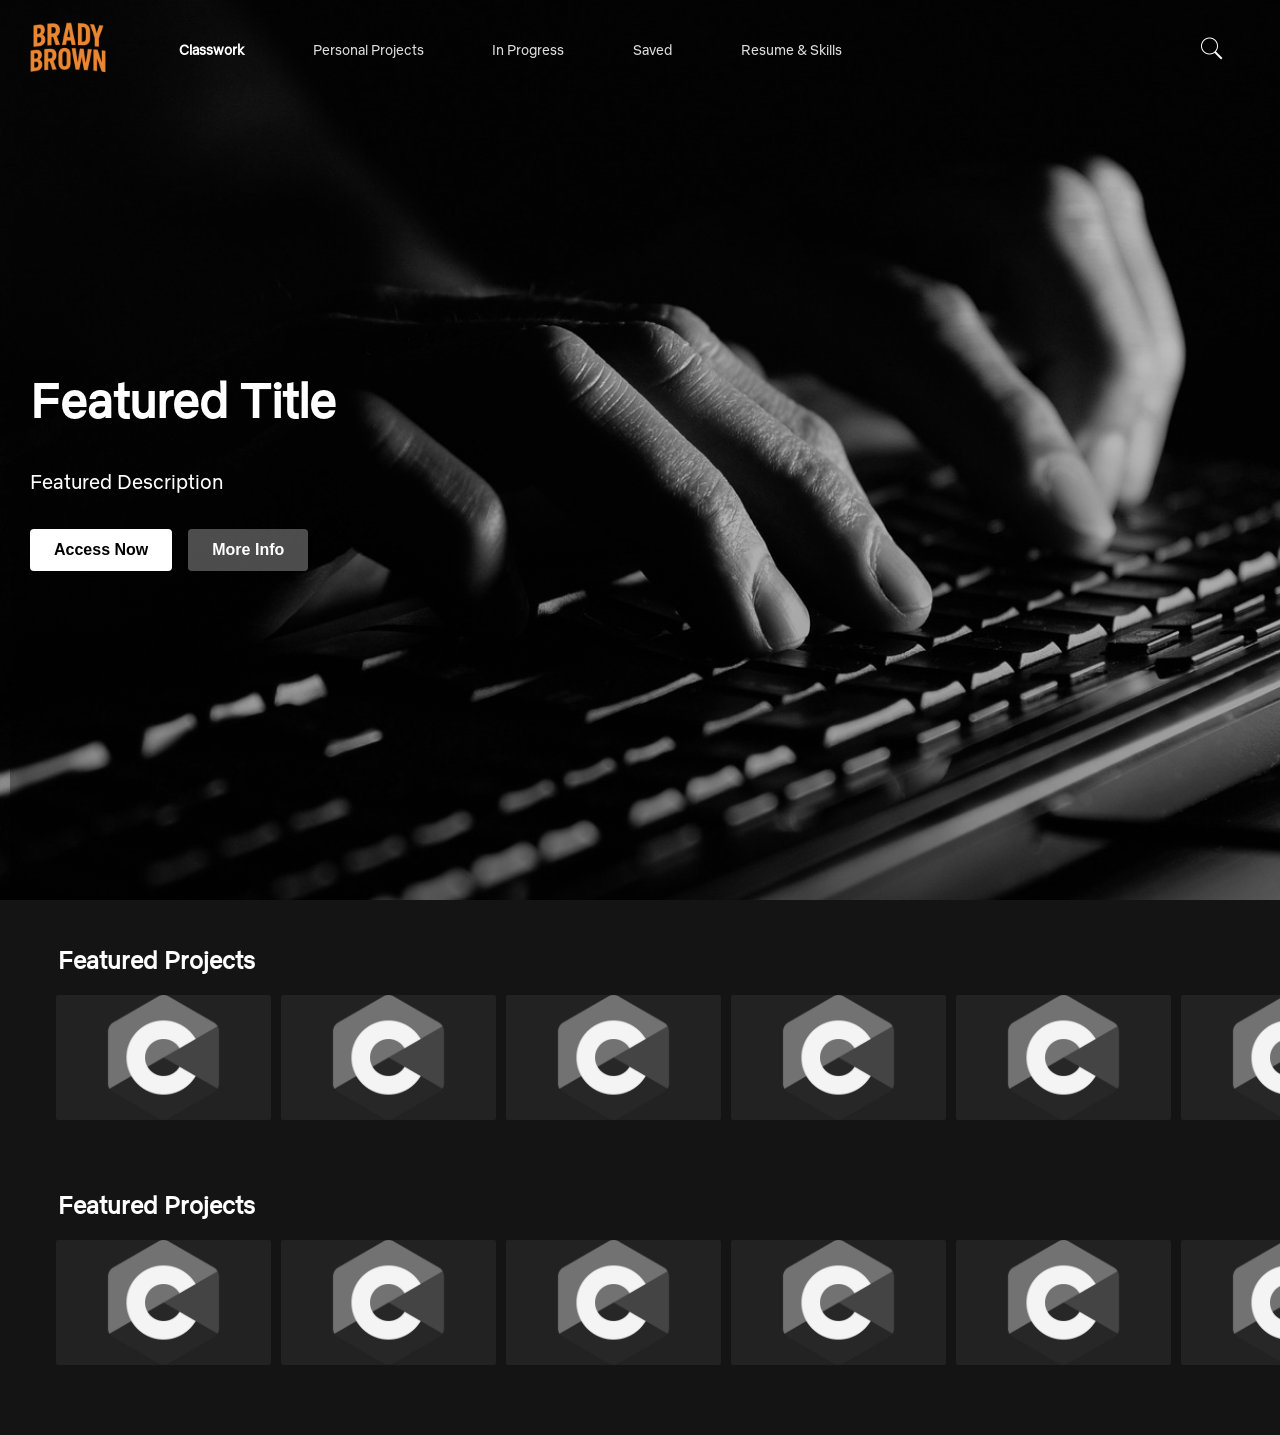
<file: html/landing.html>
<!DOCTYPE html>
<html lang="en">
  <head>
    <meta charset="UTF-8">
    <meta name="viewport" content="width=device-width, initial-scale=1.0">
    <title>My Portfolio</title>

    <!--Normal CSS-->
    <link rel="stylesheet" href="/css/newStyles.css">    

    <!--Swiper CSS-->
    <link rel="stylesheet" href="https://cdn.jsdelivr.net/npm/swiper@11/swiper-bundle.min.css" />

    <!--Normal JS-->
    <script src="/js/landing.js" defer></script>

  </head>

  <!--Swiper JS-->
  <script src="https://cdn.jsdelivr.net/npm/swiper@11/swiper-bundle.min.js"></script>

  <body>
    <div id="main">
      <div id="headerDiv">
        <header id="header">
          <div id="logoDiv">
            <a href="">
              <img id="bigLogo" src="/images/logoImages/portfolioLogo1.png"/>
            </a>
          </div>
          <div id="linksDiv">
            <a href="" id="link1" class="current pageLink">
              Classwork
            </a>
            <a href="" id="link2" class="pageLink">
              Personal Projects
            </a>
            <a href="" id="link3" class="pageLink">
              In Progress
            </a>
            <a href="" id="link4" class="pageLink">
              Saved
            </a>
            <a href="" id="link5" class="pageLink">
              Resume & Skills
            </a>
          </div>
          <div id="searchDiv">
            <input type="text" id="searchBox" placeholder="Search..." />
            <button id="searchButton">
              <img id="searchIcon" class="icon" src="/images/iconImages/searchIcon.png">
            </button>
          </div>
        </header>  
      </div>
      <section id="heroSection">
        <div id="heroOverlay">
          <h1 id="heroTitle">Featured Title</h1>
          <p id="heroSubtitle">Featured Description</p>
          <div id="heroButtons">
            <button class="heroButton">Access Now</button>
            <button class="heroButton secondary">More Info</button>
          </div>
        </div>
      </section>
      <div id="content">
        <section class="contentRow">
          <h2 class="rowTitle">Featured Projects</h2>
          <div class="swiper-container mainSwiper">
            <div class="swiper-wrapper">

              <div class="swiper-slide">

                <div class="slide-image">
                  <img src="/images/c-icon.png" alt="Sample 1" />
                </div>

                <div class="slide-popup">

                  <div class="slide-popup-image">
                    <img src="/images/c-icon.png" alt="Sample 1" />
                  </div>

                  <div class="slide-popup-info">
                    <h3 class="slide-title">Project Title</h3>
                    <button class="slide-btn">View</button>
                    <button class="slide-btn secondary">More Info</button>
                  </div>

                </div>
                
              </div>

              <div class="swiper-slide">

                <div class="slide-image">
                  <img src="/images/c-icon.png" alt="Sample 1" />
                </div>

                <div class="slide-popup">

                  <div class="slide-popup-image">
                    <img src="/images/c-icon.png" alt="Sample 1" />
                  </div>

                  <div class="slide-popup-info">
                    <h3 class="slide-title">Project Title</h3>
                    <button class="slide-btn">View</button>
                    <button class="slide-btn secondary">More Info</button>
                  </div>

                </div>
                
              </div>

              <div class="swiper-slide">

                <div class="slide-image">
                  <img src="/images/c-icon.png" alt="Sample 1" />
                </div>

                <div class="slide-popup">

                  <div class="slide-popup-image">
                    <img src="/images/c-icon.png" alt="Sample 1" />
                  </div>

                  <div class="slide-popup-info">
                    <h3 class="slide-title">Project Title</h3>
                    <button class="slide-btn">View</button>
                    <button class="slide-btn secondary">More Info</button>
                  </div>

                </div>
                
              </div>

              <div class="swiper-slide">

                <div class="slide-image">
                  <img src="/images/c-icon.png" alt="Sample 1" />
                </div>

                <div class="slide-popup">

                  <div class="slide-popup-image">
                    <img src="/images/c-icon.png" alt="Sample 1" />
                  </div>

                  <div class="slide-popup-info">
                    <h3 class="slide-title">Project Title</h3>
                    <button class="slide-btn">View</button>
                    <button class="slide-btn secondary">More Info</button>
                  </div>

                </div>
                
              </div>

              <div class="swiper-slide">

                <div class="slide-image">
                  <img src="/images/c-icon.png" alt="Sample 1" />
                </div>

                <div class="slide-popup">

                  <div class="slide-popup-image">
                    <img src="/images/c-icon.png" alt="Sample 1" />
                  </div>

                  <div class="slide-popup-info">
                    <h3 class="slide-title">Project Title</h3>
                    <button class="slide-btn">View</button>
                    <button class="slide-btn secondary">More Info</button>
                  </div>

                </div>
                
              </div>

              <div class="swiper-slide">

                <div class="slide-image">
                  <img src="/images/c-icon.png" alt="Sample 1" />
                </div>

                <div class="slide-popup">

                  <div class="slide-popup-image">
                    <img src="/images/c-icon.png" alt="Sample 1" />
                  </div>

                  <div class="slide-popup-info">
                    <h3 class="slide-title">Project Title</h3>
                    <button class="slide-btn">View</button>
                    <button class="slide-btn secondary">More Info</button>
                  </div>

                </div>
                
              </div>

            </div>

            <div class="swiper-button-prev"></div>
            <div class="swiper-button-next"></div>

          </div>
        </section>
        <section class="contentRow">
          <h2 class="rowTitle">Featured Projects</h2>
          <div class="swiper-container mainSwiper">
            <div class="swiper-wrapper">

              <div class="swiper-slide">

                <div class="slide-image">
                  <img src="/images/c-icon.png" alt="Sample 1" />
                </div>

                <div class="slide-popup">

                  <div class="slide-popup-image">
                    <img src="/images/c-icon.png" alt="Sample 1" />
                  </div>

                  <div class="slide-popup-info">
                    <h3 class="slide-title">Project Title</h3>
                    <button class="slide-btn">View</button>
                    <button class="slide-btn secondary">More Info</button>
                  </div>

                </div>
                
              </div>

              <div class="swiper-slide">

                <div class="slide-image">
                  <img src="/images/c-icon.png" alt="Sample 1" />
                </div>

                <div class="slide-popup">

                  <div class="slide-popup-image">
                    <img src="/images/c-icon.png" alt="Sample 1" />
                  </div>

                  <div class="slide-popup-info">
                    <h3 class="slide-title">Project Title</h3>
                    <button class="slide-btn">View</button>
                    <button class="slide-btn secondary">More Info</button>
                  </div>

                </div>
                
              </div>

              <div class="swiper-slide">

                <div class="slide-image">
                  <img src="/images/c-icon.png" alt="Sample 1" />
                </div>

                <div class="slide-popup">

                  <div class="slide-popup-image">
                    <img src="/images/c-icon.png" alt="Sample 1" />
                  </div>

                  <div class="slide-popup-info">
                    <h3 class="slide-title">Project Title</h3>
                    <button class="slide-btn">View</button>
                    <button class="slide-btn secondary">More Info</button>
                  </div>

                </div>
                
              </div>

              <div class="swiper-slide">

                <div class="slide-image">
                  <img src="/images/c-icon.png" alt="Sample 1" />
                </div>

                <div class="slide-popup">

                  <div class="slide-popup-image">
                    <img src="/images/c-icon.png" alt="Sample 1" />
                  </div>

                  <div class="slide-popup-info">
                    <h3 class="slide-title">Project Title</h3>
                    <button class="slide-btn">View</button>
                    <button class="slide-btn secondary">More Info</button>
                  </div>

                </div>
                
              </div>

              <div class="swiper-slide">

                <div class="slide-image">
                  <img src="/images/c-icon.png" alt="Sample 1" />
                </div>

                <div class="slide-popup">

                  <div class="slide-popup-image">
                    <img src="/images/c-icon.png" alt="Sample 1" />
                  </div>

                  <div class="slide-popup-info">
                    <h3 class="slide-title">Project Title</h3>
                    <button class="slide-btn">View</button>
                    <button class="slide-btn secondary">More Info</button>
                  </div>

                </div>
                
              </div>

              <div class="swiper-slide">

                <div class="slide-image">
                  <img src="/images/c-icon.png" alt="Sample 1" />
                </div>

                <div class="slide-popup">

                  <div class="slide-popup-image">
                    <img src="/images/c-icon.png" alt="Sample 1" />
                  </div>

                  <div class="slide-popup-info">
                    <h3 class="slide-title">Project Title</h3>
                    <button class="slide-btn">View</button>
                    <button class="slide-btn secondary">More Info</button>
                  </div>

                </div>
                
              </div>

            </div>

            <div class="swiper-button-prev"></div>
            <div class="swiper-button-next"></div>

          </div>
        </section>
      </div>
    </div>
  </body>
</html>
</file>
<file: css/newStyles.css>
/* Custom Things */

@font-face {
  font-family: 'NetflixFont';
  src: url('../fonts/NetflixSans-Regular.otf') format('opentype');
  font-weight: normal;
  font-style: normal;
}

/* Broad CSS */

html{
  background-color: #141414;
  font-family: 'NetflixFont';
}

body{
  margin: 0;
  padding: 0;
}

#main{
  height: 99%;
  width: 92.5%;
  margin: 0 auto;
}

html, body{
  margin: 0;
  padding: 0;
  overflow-x: hidden;
}

/* Header CSS */

#header{
  display: flex;
  align-items: center;
  justify-content: space-between;
}

#headerDiv{
  position: fixed;
  top: 0;
  left: 0;
  right: 0;
  width: 100%;
  z-index: 999;
  background-color: transparent;
}

#headerDiv::before{
  content:"";
  position: absolute;
  top: 0;
  left: 0;
  right: 0;
  bottom: 0;
  inset: 0;
  background: linear-gradient(to top, #141414 30%, #080808 100%);
  opacity: 0;
  transition: opacity 0.5s ease;
  z-index: -1;
}

#headerDiv.scrolled::before {
  opacity: 1;
}

#headerDiv.top::before {
  opacity: 0;
}

/* Logo */
#logoDiv{
  width: 7.5%;
  margin-left: 20px;
  margin-right: -125px;
}

#bigLogo{
  width: 100%;
}

/* Links */
#linksDiv{
  width: 62.5%;
  display: flex;
  justify-content: space-evenly;
}

.pageLink{
  text-decoration: none;
  color: #dddddd;
  font-size: 14px;
}

.pageLink:hover:not(.current){
  color: #999999;
  transition: color 0.3s ease;
}

.current{
  color: white;
  font-weight: bold;
}

/* Search */
#searchDiv {
  position: relative;
  right: 50px;
  display: flex;
  align-items: center;
  justify-content: flex-end;
  width: 250px;
}

#searchBox {
  width: 0;
  opacity: 0;
  padding: 5px 10px 5px 35px;
  font-size: 1rem;
  background-color: #222;
  color: white;
  border: 1px solid #555;
  border-radius: 4px;
  transition: width 0.4s ease, opacity 0.4s ease;
  pointer-events: none;
  z-index: 1;
}

#searchBox.visible {
  width: 200px;
  opacity: 1;
  pointer-events: auto;
}

#searchButton {
  background: transparent;
  border: none;
  position: absolute;
  top: 50%;
  transform: translateY(-50%) translateX(0);
  transition: transform 0.4s ease;
  z-index: 2;
  cursor: pointer;
}

#searchBox.visible ~ #searchButton {
  transform: translateY(-45%) translateX(-210px);
  pointer-events: none;
  opacity: 0.7;
}

button:hover{
  cursor: pointer;
}

.icon{
  width: 25px;
}

/* Hero Section */

#heroSection{
  position: absolute;
  left: 0;
  right: 0;
  top: 0;
  width: 100%;
  height: 100vh;
  background-image: url(../images/lineEditor.jpg);
  background-size: cover;
  background-position: center;
  background-repeat: no-repeat;
  display: flex;
  align-items: center;
  justify-content: center;
  z-index: 4;
}

#heroOverlay{
  background: linear-gradient(to top, rgba(0,0,0,0.4), rgba(0,0,0,0.01));
  color: white;
  text-align: left;
  padding: 20px;
  margin-left: 10px;
  width: 100%;
  max-width: 100%;
  box-sizing: border-box;
  height: 100%;
  position: absolute;
  top: 0;
  left:0;
  display: flex;
  flex-direction: column;
  justify-content: center;
  align-items: left;
  z-index: 5;
}

#heroTitle{
  font-size: 3rem;
  margin-bottom: 1rem;
}

#heroSubtitle{
  font-size: 1.25rem;
  margin-bottom: 2rem;
  max-width: 700px;
  line-height: 1.5;
}

#heroButtons{
  display: flex;
  gap: 1rem;
}

.heroButton{
  padding: 12px 24px;
  font-size: 1rem;
  border: none;
  border-radius: 4px;
  background-color: white;
  color: black;
  font-weight: bold;
  cursor: pointer;
  transition: background 0.3s ease;
}

.heroButton.secondary {
  background-color: rgba(109, 109, 110, 0.7);
  color: white;
}

.heroButton:hover {
  background-color: #e6e6e6;
}

.heroButton.secondary:hover {
  background-color: rgba(109, 109, 110, 1);
}


/* Content CSS */
#content{
  margin-top: 105vh;
  z-index: 20;
  color: white;
}

/* Basic Swiper CSS */
.contentRow {
  margin: 60px 10px;
}

.rowTitle {
  color: white;
  margin-bottom: 10px;
  font-size: 1.5rem;
}

.mainSwiper{
  overflow: visible;
}

.swiper-container {
  position: relative;
  width: 100%;
  padding: 10px 10px;
  margin-left: -12px;
}

.swiper-wrapper{
  overflow: visible;
  display:flex;
  align-items: center;
}

/* Swiper Button CSS */

.swiper-button-next,
.swiper-button-prev {
  top: calc(50% - 42.5px) !important;
  transform: none !important;
  z-index: 10;
  color: white !important;
  border-radius: 2px;
  background-color: rgba(20,20,20,0.1) !important;
  padding: 42.5px 12.5px;
  transition: background 0.2s ease, transform 0.2s ease;
  opacity: 0;
}

.swiper-button-prev {
  left: -47.5px !important; 
}

.swiper-button-next {
  right: -52.5px !important; 
}

.swiper-button-next:hover,
.swiper-button-prev:hover{
  background-color: rgba(20,20,20,0.7) !important;
  transform: scale(1.2) !important;
}

.swiper-container:hover .swiper-button-next,
.swiper-container:hover .swiper-button-prev,
.swiper-button-next:hover,
.swiper-button-prev:hover {
  opacity: 1;
}

.disabled{
  opacity: 0 !important;
  pointer-events: none;
}

/* Swiper Card CSS */

.swiper-slide {
  width: 215px;
  max-width: 215px;
  height: auto;
  background-color: #222;
  border-radius: 2px;
  overflow: visible;
  position: relative !important;
  display: flex;
  align-items: center;
  z-index: 1 !important;
}

.swiper-slide.active {
  z-index: 1000 !important;
}

.focus{
  transform: scale(1.50) !important;
  pointer-events: auto !important;
  opacity: 1 !important;
  z-index: 999 !important;
}

.first-visible{
  transform-origin: left center;
}

.last-visible{
  transform-origin: right center;
}

.slide-popup {
  position: absolute !important;
  top: -30px;
  left: -10px;
  margin-left: 10px;
  background: #222;
  color: white;
  border-radius: 4px;
  padding: 10px;
  width: 200px;
  opacity: 0;
  pointer-events: none;
  transform: scale(0.75);
  transform-origin: left center;
  transition: opacity 0.2s ease, transform 0.2s ease;
}

.slide-popup-image{
  width: 100%;
  height: 125px;
  overflow: visible;
}

.slide-popup-image img {
  width: 100%;
  height: 100%;
  object-fit: contain;
  overflow: visible;
}

.swiper-slide:hover{
  cursor: pointer;
}

.slide-image{
  width: 100%;
  height: 125px;
  overflow: visible;
  z-index: 1 !important;
  position: relative;
}

.slide-image img {
  width: 100%;
  height: 100%;
  object-fit: contain;
  z-index: 1 !important;
  position: relative;
}

.slide-title {
  font-size: 14px;
  color: #fff;
  margin: 0;
}

.slide-title,
.slide-btn button {
  margin: 5px 0;
}

.slide-btn {
  padding: 6px 10px;
  font-size: 12px;
  border: none;
  border-radius: 2px;
  background-color: white;
  color: black;
  font-weight: bold;
  cursor: pointer;
  transition: background 0.3s ease;
}

.slide-btn.secondary {
  background-color: rgba(109, 109, 110, 0.7);
}

.slide-btn:hover {
  background-color: #e6e6e6;
}

.slide-btn.secondary:hover {
  background-color: rgba(109, 109, 110, 1);
}
</file>
